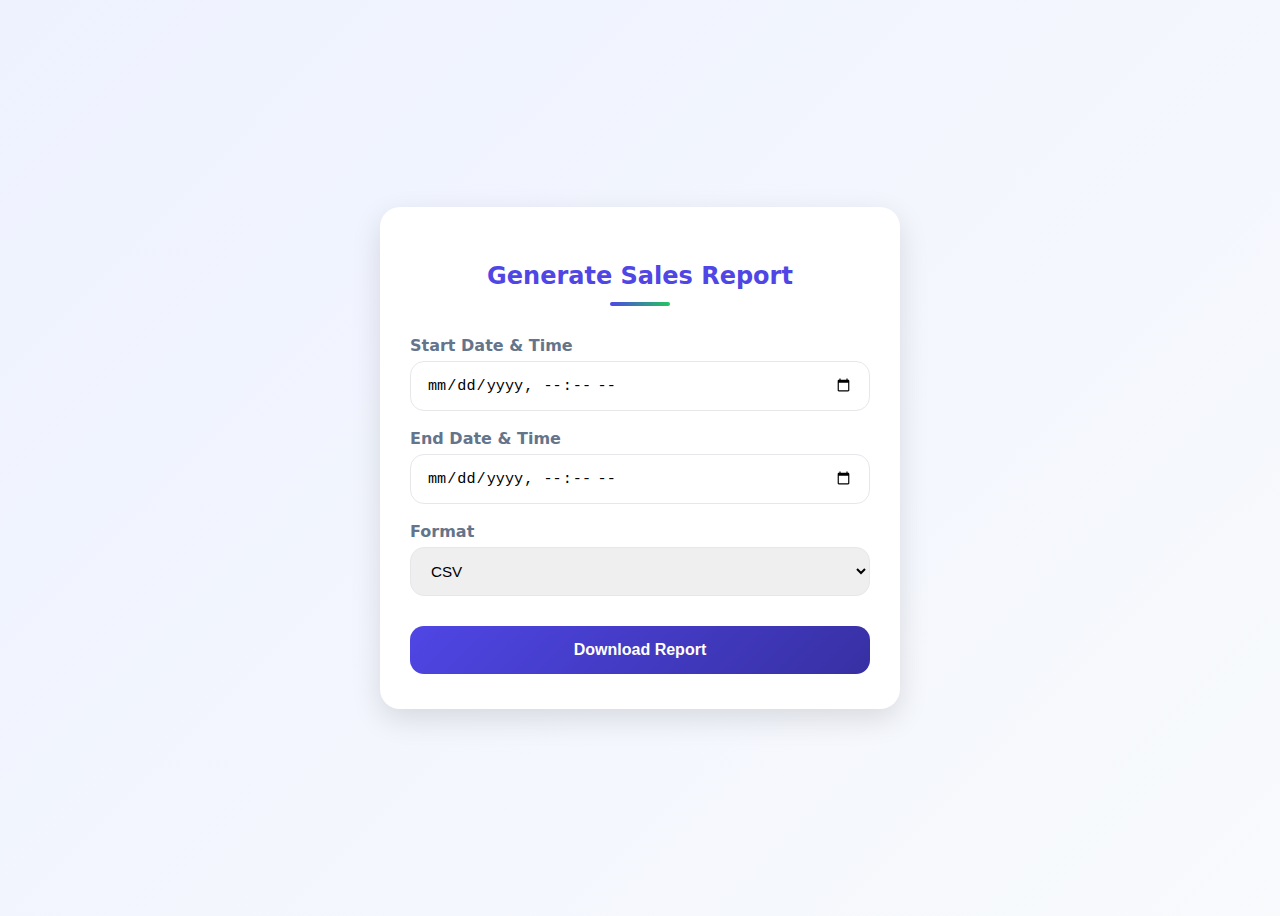
<file: report.html>
<!DOCTYPE html>
<html lang="en">
<head>
  <meta charset="UTF-8">
  <title>Generate Report</title>
  <meta name="viewport" content="width=device-width, initial-scale=1.0">

  <!-- Remove external CSS for now to avoid conflicts -->
  <!-- <link rel="stylesheet" href="css/base.css"> -->
  <!-- <link rel="stylesheet" href="css/theme.css"> -->
  <!-- <link rel="stylesheet" href="css/components.css"> -->

<style>
/* =========================
   ROOT VARIABLES
========================= */
:root {
  --primary: #4f46e5;
  --primary-dark: #3730a3;
  --secondary: #22c55e;
  --danger: #ef4444;
  --card-bg: #ffffff;
  --text: #0f172a;
  --muted: #64748b;
  --border: #e5e7eb;
  --shadow-md: 0 10px 30px rgba(0,0,0,0.12);
  --radius-md: 14px;
  --radius-lg: 20px;
  --transition: all 0.3s ease;
  --font-main: 'Segoe UI', system-ui, sans-serif;
}

/* =========================
   GLOBAL
========================= */
* {
  box-sizing: border-box;
}

body {
  font-family: var(--font-main);
  background: linear-gradient(135deg, #eef2ff, #f8fafc);
  min-height: 100vh;
  display: flex;
  justify-content: center;
  align-items: center;
  padding: 20px;
}

/* =========================
   CARD CONTAINER
========================= */
.report-card {
  width: 100%;
  max-width: 520px;
  background: var(--card-bg);
  border-radius: var(--radius-lg);
  box-shadow: var(--shadow-md);
  padding: 35px 30px;
  animation: fadeUp 0.6s ease;
}

@keyframes fadeUp {
  from { opacity: 0; transform: translateY(30px); }
  to { opacity: 1; transform: translateY(0); }
}

/* =========================
   HEADER
========================= */
h2 {
  text-align: center;
  color: var(--primary);
  margin-bottom: 30px;
}

h2::after {
  content: "";
  display: block;
  width: 60px;
  height: 4px;
  background: linear-gradient(to right, var(--primary), var(--secondary));
  margin: 12px auto 0;
  border-radius: 10px;
}

/* =========================
   FORM
========================= */
label {
  display: block;
  margin-top: 18px;
  margin-bottom: 6px;
  font-weight: 600;
  color: var(--muted);
}

input,
select {
  width: 100%;
  padding: 14px 16px;
  border-radius: var(--radius-md);
  border: 1.5px solid var(--border);
  font-size: 0.95rem;
  outline: none;
  transition: var(--transition);
}

input:focus,
select:focus {
  border-color: var(--primary);
  box-shadow: 0 0 0 3px rgba(79,70,229,0.15);
}

/* =========================
   BUTTON
========================= */
button {
  margin-top: 30px;
  width: 100%;
  padding: 15px;
  font-size: 1rem;
  font-weight: 600;
  border: none;
  border-radius: var(--radius-md);
  cursor: pointer;
  color: white;
  background: linear-gradient(135deg, var(--primary), var(--primary-dark));
  transition: var(--transition);
}

button:hover {
  transform: translateY(-2px);
  box-shadow: 0 12px 30px rgba(79,70,229,0.4);
}

/* =========================
   RESPONSIVE
========================= */
@media (max-width: 480px) {
  .report-card {
    padding: 22px 18px;
  }
}
</style>
</head>

<body>

  <div class="report-card">
    <h2>Generate Sales Report</h2>

    <label for="startDate">Start Date & Time</label>
    <input type="datetime-local" id="startDate">

    <label for="endDate">End Date & Time</label>
    <input type="datetime-local" id="endDate">

    <label for="format">Format</label>
    <select id="format">
      <option value="csv">CSV</option>
      <option value="pdf">PDF</option>
    </select>

    <button onclick="downloadReport()">Download Report</button>
  </div>

<script>
function downloadReport() {
  const s = document.getElementById("startDate").value;
  const e = document.getElementById("endDate").value;
  const f = document.getElementById("format").value;

  if (!s || !e) {
    alert("Please select both start and end date/time");
    return;
  }

  if (new Date(e) <= new Date(s)) {
    alert("End date must be after start date");
    return;
  }

  window.location.href =
    `https://superstore-dashboard-backend.onrender.com/api/generate_report?start_date=${encodeURIComponent(s)}&end_date=${encodeURIComponent(e)}&format=${f}`;
}
</script>

</body>
</html>
</file>
<file: css/theme.css>
:root {
  /* Backgrounds */
  --bg-main: #1e1b3a;
  --bg-card: #2a265a;
  --bg-sidebar: #231f4f;

  /* Text */
  --text-primary: #ffffff;
  --text-secondary: #c7c7e2;
  --text-muted: #8f8fb3;

  /* Accents */
  --accent-main: #ff2db2;
  --accent-alt: #7c5cff;
  --accent-info: #00d4ff;

  /* Borders & Shadows */
  --border-soft: rgba(255,255,255,0.08);
  --shadow-card: 0 8px 24px rgba(0,0,0,0.25);

  /* Radius */
  --radius-sm: 6px;
  --radius-md: 10px;
  --radius-lg: 16px;
}
</file>
<file: css/components.css>
/* Cards */
.card {
  background: var(--bg-card);
  border-radius: var(--radius-md);
  padding: 16px;
  box-shadow: var(--shadow-card);
  position: relative;
}

/* Buttons */
button {
  width: 100%;
  padding: 8px 10px;
  border-radius: var(--radius-sm);
  border: none;
  background: var(--accent-main);
  color: white;
  font-size: 13px;
  cursor: pointer;
  transition: background 0.2s ease;
}

button:hover {
  background: var(--accent-alt);
}

/* Inputs */
input {
  width: 100%;
  padding: 7px;
  margin-top: 8px;
  border-radius: var(--radius-sm);
  border: 1px solid var(--border-soft);
  background: transparent;
  color: white;
}

/* Filter groups */
.filter-group button {
  margin-bottom: 6px;
}
</file>
<file: css/base.css>
/* ===== RESET ===== */
* {
  margin: 0;
  padding: 0;
  box-sizing: border-box;
}

/* ===== BASE TYPOGRAPHY ===== */
body {
  font-family: "Segoe UI", Roboto, Arial, sans-serif;
  font-size: 14px;
  line-height: 1.5;
  background-color: var(--bg-main);
  color: var(--text-primary);
}

/* Scrollbar (Power BI–like) */
::-webkit-scrollbar {
  width: 6px;
}
::-webkit-scrollbar-thumb {
  background: var(--accent-alt);
  border-radius: 4px;
}
</file>
